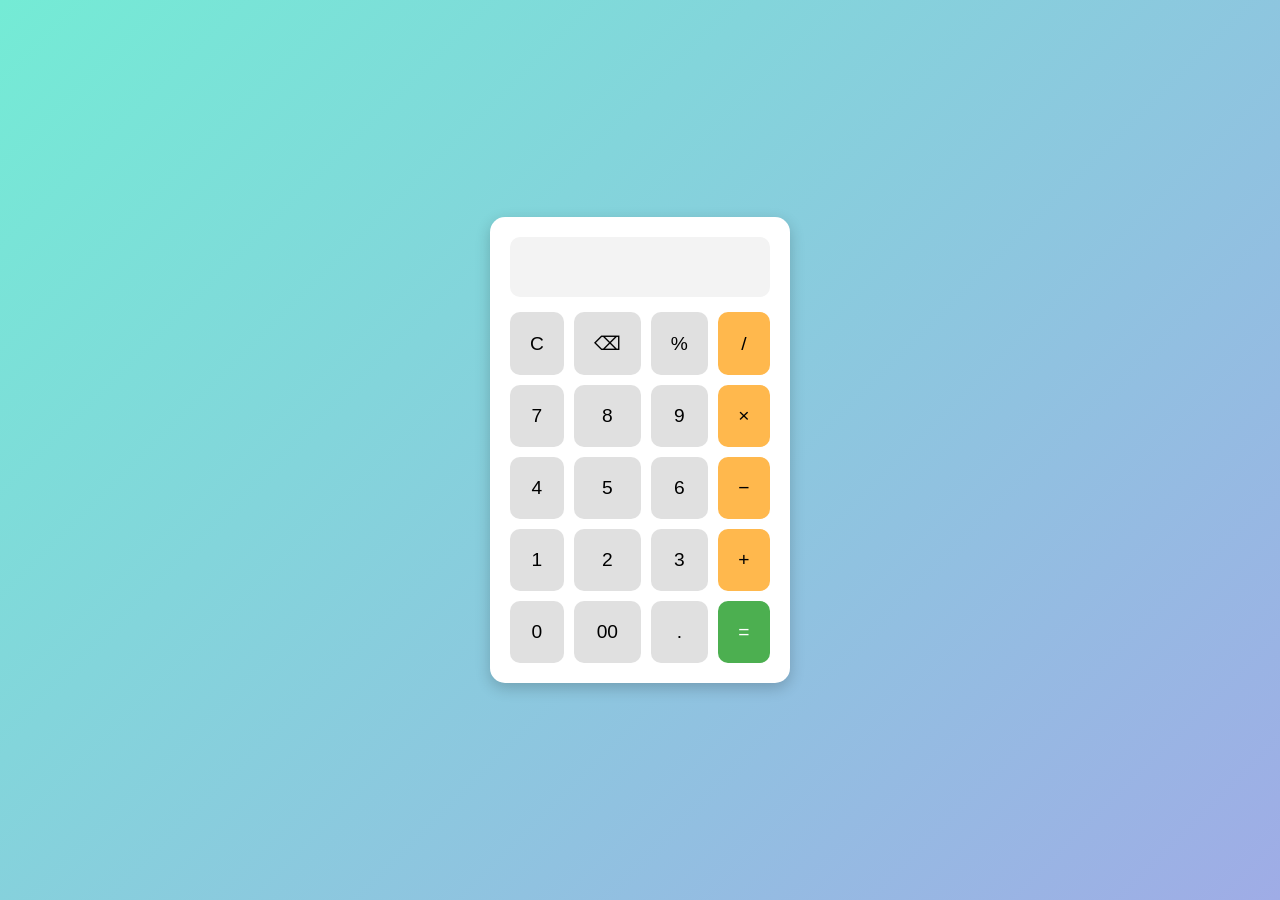
<file: index.html>
<!DOCTYPE html>
<html lang="en">
<head>
  <meta charset="UTF-8">
  <meta name="viewport" content="width=device-width, initial-scale=1.0">
  <title>Simple Calculator</title>
  <link rel="stylesheet" href="Calculator.css">
</head>
<body>
  <div class="calculator">
    <input type="text" id="display" disabled>
    <div class="buttons">
      <button class="btn" onclick="clearDisplay()">C</button>
      <button class="btn" onclick="deleteLast()">⌫</button>
      <button class="btn" onclick="appendValue('%')">%</button>
      <button class="btn operator" onclick="appendValue('/')">/</button>

      <button class="btn" onclick="appendValue('7')">7</button>
      <button class="btn" onclick="appendValue('8')">8</button>
      <button class="btn" onclick="appendValue('9')">9</button>
      <button class="btn operator" onclick="appendValue('*')">×</button>

      <button class="btn" onclick="appendValue('4')">4</button>
      <button class="btn" onclick="appendValue('5')">5</button>
      <button class="btn" onclick="appendValue('6')">6</button>
      <button class="btn operator" onclick="appendValue('-')">−</button>

      <button class="btn" onclick="appendValue('1')">1</button>
      <button class="btn" onclick="appendValue('2')">2</button>
      <button class="btn" onclick="appendValue('3')">3</button>
      <button class="btn operator" onclick="appendValue('+')">+</button>

      <button class="btn" onclick="appendValue('0')">0</button>
      <button class="btn" onclick="appendValue('00')">00</button>
      <button class="btn" onclick="appendValue('.')">.</button>
      <button class="btn equal" onclick="calculate()">=</button>
    </div>
  </div>
  
  <script src="Calculator.js"></script>
</body>

</html>
</file>
<file: Calculator.css>
* {
  margin: 0;
  padding: 0;
  box-sizing: border-box;
  font-family: Arial, sans-serif;
}

body {
  display: flex;
  justify-content: center;
  align-items: center;
  height: 100vh;
  background: linear-gradient(135deg, #74ebd5, #9face6);
}

.calculator {
  background: #fff;
  padding: 20px;
  border-radius: 15px;
  box-shadow: 0px 5px 15px rgba(0, 0, 0, 0.2);
  width: 300px;
}

#display {
  width: 100%;
  height: 60px;
  font-size: 1.5em;
  text-align: right;
  padding: 10px;
  border: none;
  border-radius: 10px;
  background: #f3f3f3;
  margin-bottom: 15px;
}

.buttons {
  display: grid;
  grid-template-columns: repeat(4, 1fr);
  gap: 10px;
}

.btn {
  padding: 20px;
  font-size: 1.2em;
  border: none;
  border-radius: 10px;
  cursor: pointer;
  background: #e0e0e0;
  transition: 0.2s;
}

.btn:hover {
  background: #d6d6d6;
}

.operator {
  background: #ffb84d;
}

.operator:hover {
  background: #ff9933;
}

.equal {
  background: #4CAF50;
  color: white;
  grid-column: span 1;
}

.equal:hover {
  background: #45a049;
}

.zero {
  grid-column: span 2;
}
</file>
